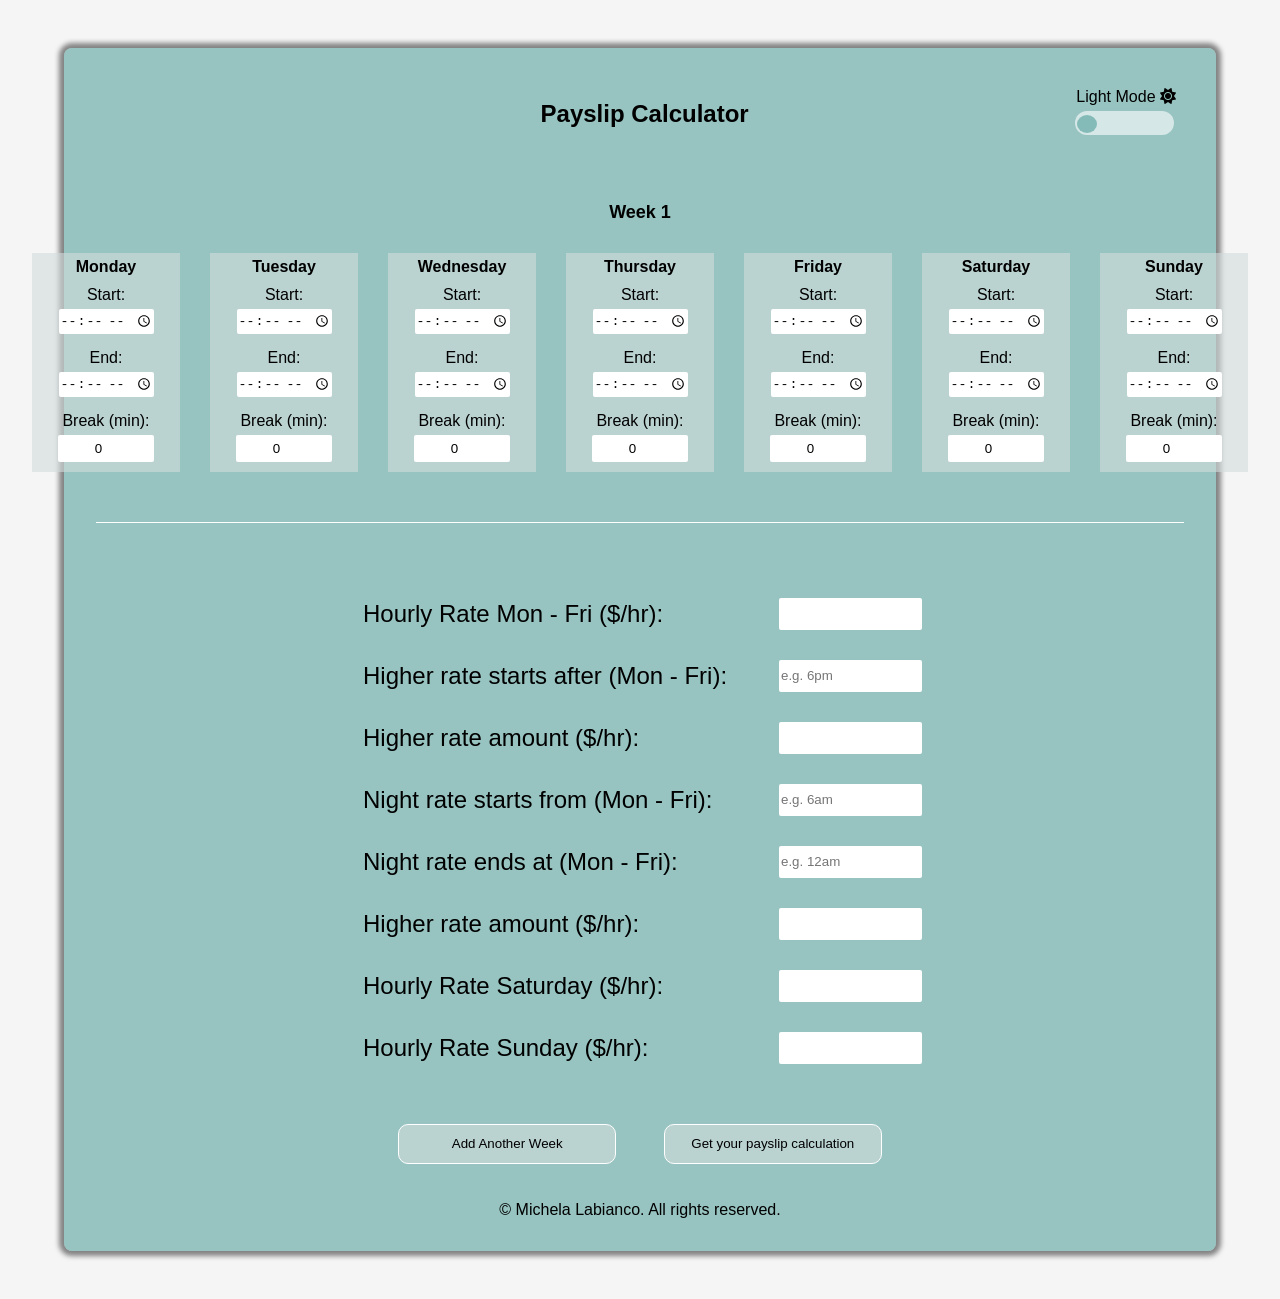
<file: index.html>
<!DOCTYPE html>
<html lang="en">
<head>
  <meta charset="UTF-8">
  <meta name="viewport" content="width=device-width, initial-scale=1.0">
  <title>PaySlip Calculator</title>
  <link rel="shortcut icon" href="img.png">
  <link rel="stylesheet" href="https://cdnjs.cloudflare.com/ajax/libs/font-awesome/6.7.2/css/all.min.css">
  <link rel="stylesheet" href="style.css">
</head>
<body>
  <form id="shiftForm">
    <div class="container-top">
      <h2 class="title">Payslip Calculator</h2>
      <div class="theme-switch-wrapper">
        <span id="toggle-icon">
          <span class="toggle-text">Light Mode</span>
          <i class="fas fa-sun"></i>
        </span>
        <label class="theme-switch">
          <input id="theme-id" type="checkbox">
          <span class="slider round"></span>
        </label>
      </div>
    </div>
    <div id="shiftsContainer"></div>

    <div class="container">
      <div class="details-container">
        <label class="details">Hourly Rate Mon - Fri ($/hr):</label>
        <input class="details" type="number" step="0.01" id="weekdayRate" required>
      </div>
      <div class="details-container">
        <label class="details">Higher rate starts after (Mon - Fri):</label>
        <input class="details" type="text" id="higherRateTime" placeholder="e.g. 6pm" required>
      </div>
      <div class="details-container">
        <label class="details">Higher rate amount ($/hr):</label>
        <input class="details" type="number" step="0.01" id="weekdayHigherRate" required>
      </div>
      <div class="details-container">
        <label class="details">Night rate starts from (Mon - Fri):</label>
        <input class="details" type="text" id="higherRateNightTimeStart" placeholder="e.g. 6am" required>
      </div>
      <div class="details-container">
        <label class="details">Night rate ends at (Mon - Fri):</label> 
        <input class="details" type="text" id="higherRateNightTimeEnd" placeholder="e.g. 12am" required>
      </div>
      <div class="details-container">
        <label class="details">Higher rate amount ($/hr):</label>
        <input class="details" type="number" step="0.01" id="weekdayNightHigherRate" required>
      </div>
      <div class="details-container">
        <label class="details" id="saturday">Hourly Rate Saturday ($/hr):</label>
        <input class="details" type="number" step="0.01" id="saturdayRate" required>
      </div>
      <div class="details-container">
        <label class="details" id="sunday">Hourly Rate Sunday ($/hr):</label>
        <input class="details" type="number" step="0.01" id="sundayRate" required>
      </div>
      <br>
      <div class="containerOne">
        <button class="add-week" type="button">Add Another Week</button>
        <button type="submit" class="compare">Get your payslip calculation</button>  
      </div>
        
      
      <div id="totalsHrsDisplay"></div>
      <div id="totalsDisplay"></div>   
    </div>

    <p class="copyright" style="font-size: 1rem; text-align: center; margin: 0;"> © Michela Labianco. All rights reserved.</p>

  </form>
  <script src="script.js"></script>
</body>
</html>
</file>
<file: style.css>
:root{
    --body-bgcolor: whitesmoke;
    --primary-color: #fff;
    --text-primary-color: #000;
    --secondary-color: #fff;
    --background: rgba(10, 123, 115, 0.4);
    --btn-background-color: rgba(211, 220, 218, 0.4);
    --day-block-bgcolor: rgba(211, 220, 218, 0.6);
    --slider-bgcolor: rgba(255, 255, 255, 0.6); 
    --slider-before-bgcolor: rgba(10, 123, 115, 0.4);
    --focuschecked-slider: #454343;
    --copyright-color: #000;
    --box-shadow: 0 0 5px 5px rgba(17, 17, 17, 0.5);
}

[data-theme="dark"]{
    --body-bgcolor: rgb(44, 44, 44);
    --text-primary-color: #fff;
    --primary-color: #fff;
    --secondary-color: #000;
    --background: rgba(3, 28, 27, 0.4);
    --btn-background-color: rgba(58, 72, 71, 0.6);
    --day-block-bgcolor: rgba(112, 122, 119, 0.6);
    --copyright-color: #fff;
    --box-shadow: 0 0 5px 5px rgba(232, 232, 232, 0.5);
}

body {
    font-family: Arial, sans-serif;
    margin: 0;
    min-height: 100vh;
    display: flex;
    justify-content: center;
    padding: 3rem 1rem;
    box-sizing: border-box;
    background-color: var(--body-bgcolor);
}
h2{
    text-align: center;
    color: var(--text-primary-color);
    margin: auto;
    transform: translateX(30%);
}
h4{
    text-align: center;
    padding-top: 30px;
    color: var(--text-primary-color);
    font-size: 18px;
}
.week-row {
    display: flex;
    justify-content: center;
    align-items: flex-start;
    gap: 30px;
    margin-top: 30px;
    margin-bottom: 20px;
}

label, input, select, button {
    display: block;
    margin: 5px 0;
}
input{
    border-radius: 2px;
    border: none;
    height: 25px;
}
.day-block input{
    display: flex;
    justify-content: center;
    text-align: center;
}
.shift {
    border-bottom: 1px solid var(--primary-color);
    padding-bottom: 30px;
    margin-bottom: 50px;
}

#shiftForm {
    background-color: var(--background);
    width: 50vw; /* Use most of the screen */
    padding: 2rem;
    border-radius: 8px;
    box-shadow: var(--box-shadow);
}

button{
    background-color: var(--primary-color);
    width: 149px;
    height: 40px;
    border: none;
    border-radius: 2px;
    transition: all 0.2s;
}
button:hover{
    background-color: var(--btn-background-color);
    color: var(--primary-color);
}
a{
    color: var(--secondary-color);
    font-weight: bolder;
    text-decoration: none;
}

.details-container{
    display: flex;
    margin-top: 20px;
    margin-left: 5px;
}
.details-container label{
    color: var(--text-primary-color);
    align-content: center;
    width: 400px;
    font-size: 1.5rem;
}
.details-container input{
    margin-left: 1rem;
    height: 2rem;
    width: 143px;
    box-sizing: border-box;
}
.datails{
    margin: 0;
    font-size: 18px;
    margin-right: 10px;
    color: var(--text-primary-color);
}
.containerOne{
    display: flex;
    justify-content: center;
    width: 100%;
    gap: 3rem;
    margin: 2rem 0;
}
.container{
    display: flex;
    flex-direction: column;
    align-items: center;
}
.add-week, .compare{
    border-radius: 10px;
    background-color: var(--day-block-bgcolor);
    border: 0.1rem solid #fff;
    color: var(--text-primary-color);
    width: 20%;
}
.update{
    margin-bottom: 20px;
    margin-left: 5px
}

input[name^="break_"] {
    width: 92px;
}
#totalsDisplay{
    margin-left: 5px;
    font-size: 18px;
}
.day-block {
    background-color: var(--day-block-bgcolor);
    color: var(--text-primary-color);
    display: flex;
    flex-direction: column;
    align-items: center;
    text-align: center;
    min-width: 148px;
}
.day-block[data-theme="dark"]{
    color: var(--secondary-color);
}
#result {
    margin-top: 20px;
    font-weight: bold;
    margin-left: 5px;
    color: var(--text-primary-color);
}
#result:not(h3){
    font-size: 18px;
}
.container-top{
    display: flex;
    text-align: center;
}
.theme-switch-wrapper{
    display: flex;
    align-items: center;
    margin: 8px;
    flex-direction: column;
    text-align: center;
    position: relative;
}
.toggle-text{
    position: relative;
}

.theme-switch{
    display: inline-block;
    height: 1.5rem;
    position: relative;
    width: 6rem;
}
.theme-switch-wrapper span{
    color: var(--text-primary-color);
    font-size: 1rem;
}
.theme-switch input{
    display: none;
}

/* Hide default HTML checkbox */
.switch input {
opacity: 0;
width: 0;
height: 0;
}

/* The slider */
.slider {
position: absolute;
cursor: pointer;
top: 0;
left: -3px;
right: 0;
bottom: 0;
background-color: var(--slider-bgcolor);
-webkit-transition: .4s;
transition: .4s;
}

.slider:before {
position: absolute;
content: "";
height: 18px;
width: 20px;
left: 2px;
bottom: 2.5px;
background-color: var(--slider-before-bgcolor);
-webkit-transition: .4s;
transition: .4s;
}

input:checked + .slider {
background-color: var(--focuschecked-slider);
}

input:focus + .slider {
box-shadow: 0 0 1px var(--focuschecked-slider);
}

input:checked + .slider:before {
-webkit-transform: translateX(26px);
-ms-transform: translateX(26px);
transform: translateX(73px);
background-color: var(--primary-color);
}

/* Rounded sliders */
.slider.round {
border-radius: 35px;
}

.slider.round:before {
border-radius: 50%;
}
#totalsDisplay, #totalsHrsDisplay{
    color: var(--text-primary-color);
}

#totalsDisplay a {
    color: var(--text-primary-color);
}

.copyright{
    color: var(--copyright-color);
    margin-top: 1rem;
}

@media screen and (max-width: 1550px){
    #shiftForm {
        width: 85vw;
    }  
}
@media (max-width:800px){
    body{
        padding: 10px;
    }
    #shiftForm{
        width: 80vw;
    }
    h2{
        font-size: 25px;
        margin-top: 5rem;
        transform: translateX(25%);
    }
    .day-block{
        min-width: 200px;
    }
    .day-block input{
        width: 10rem;
    }
    .theme-switch-wrapper{
        margin: -5px;
    }
    .details-container{
        margin-left: 0;
    }
    .details-container input{
        width: 70px;
    }
    .add-week, .compare{
        width: 48%;
    }
    .containerOne{
        gap: 1rem;
    }
    .details-container label{
        font-size: 1rem;
        width: 245px;
    }
    .week-row {
        flex-direction: column !important;
        align-items: center;
        gap: 20px;
    }
    .flatrate-container{
        display: flex;
        align-items: center;
        justify-content: center;
    }
    .flatrate{
        font-size: 15px;
    }
}
</file>
